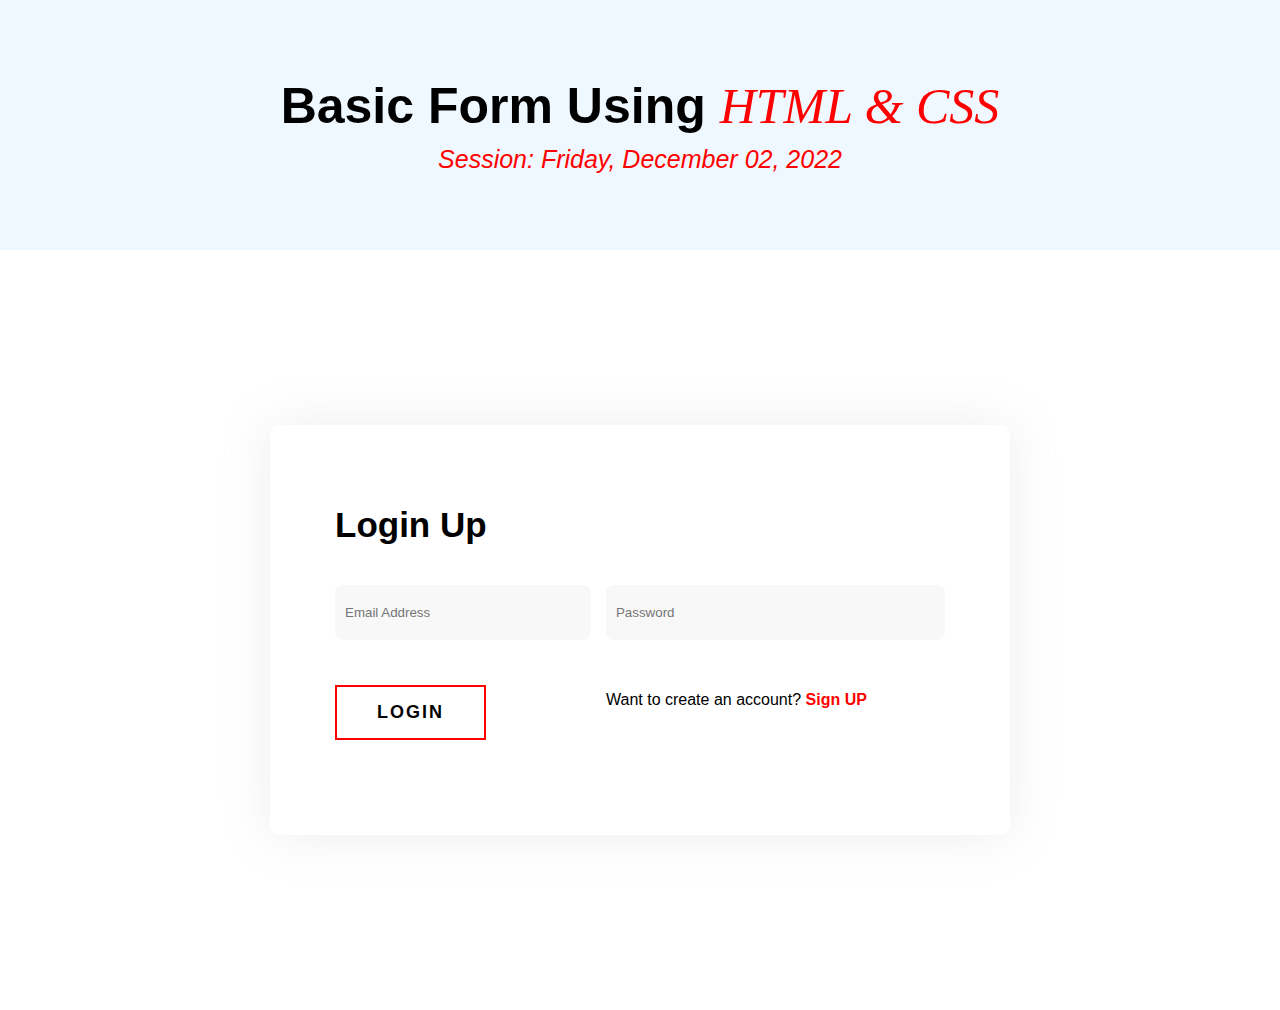
<file: login.html>
<html>

<head>
    <title>Basic Form Using HTML & CSS</title>
    <link rel="stylesheet" href="form.css">
</head>

<body>
    <div class="container">
        <div class="wrapper">
            <div class="info-wrapper">
                <div class="info">
                    <h1>Basic Form Using <span>html & css</span></h1>
                    <p>Session: Friday, December 02, 2022</p>
                </div>
            </div>
            <div class="form-box">
                <div class="form-wraper">
                    <h1>Login Up</h1>
                    <form>
                        <table>
                            <tr>
                                <td><input type="text" placeholder="Email Address"></td>
                                <td><input type="password" placeholder="Password"></td>
                            </tr>
                            <tr>
                                <td><button type="submit">Login</button></td>
                                <td><p>Want to create an account? <span><a href="signup.html">Sign UP</a></span></p></td>
                            </tr>
                        </table>
                    </form>
                </div>
            </div>
        </div>
    </div>
</body>

</html>
</file>
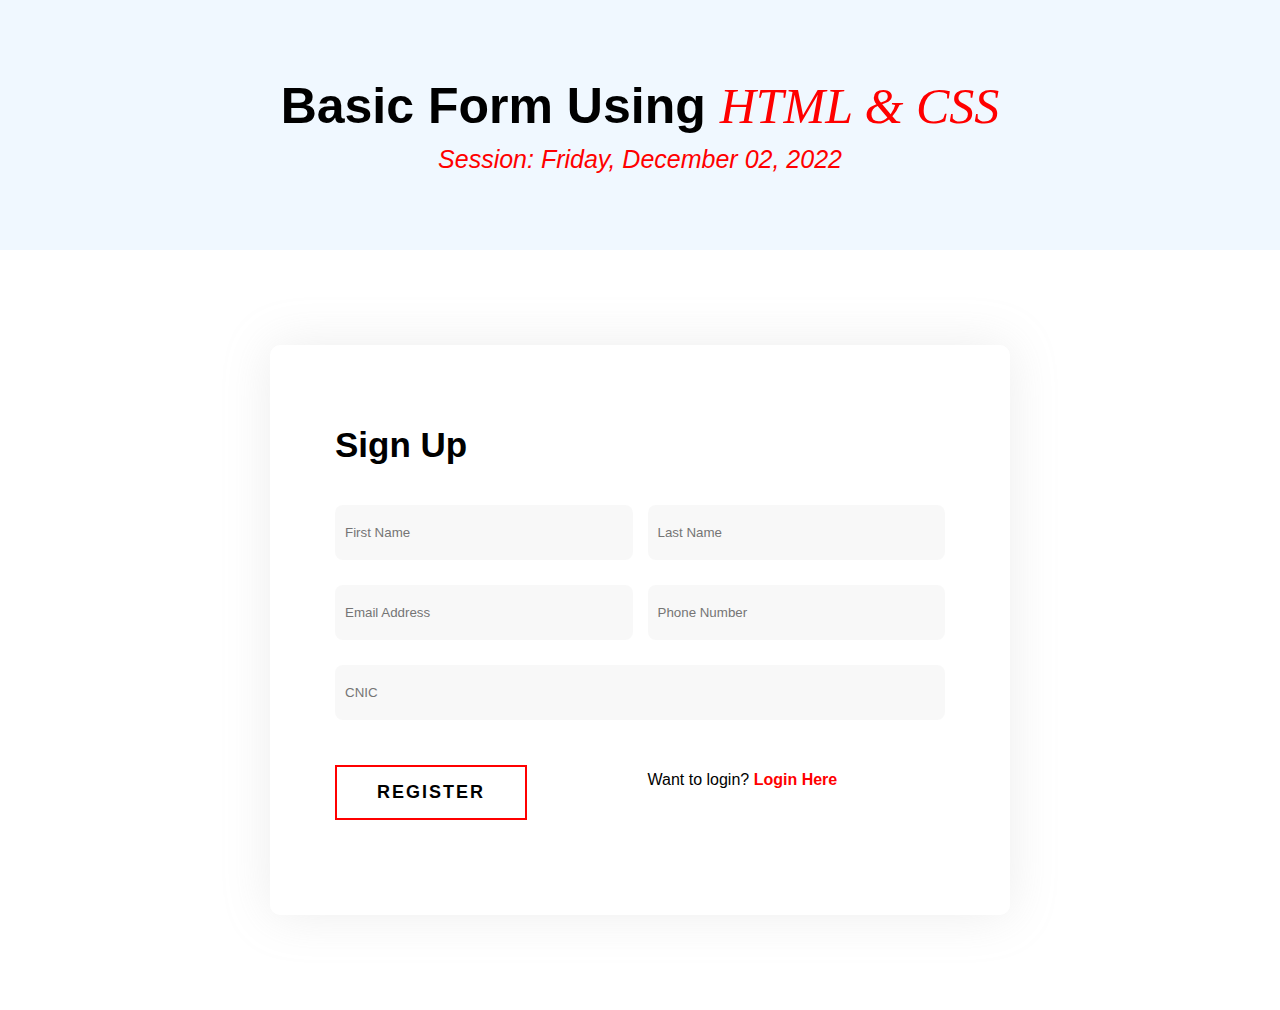
<file: signup.html>
<html>

<head>
    <title>Basic Form Using HTML & CSS</title>
    <link rel="stylesheet" href="form.css">
</head>

<body>
    <div class="container">
        <div class="wrapper">
            <div class="info-wrapper">
                <div class="info">
                    <h1>Basic Form Using <span>html & css</span></h1>
                    <p>Session: Friday, December 02, 2022</p>
                </div>
            </div>
            <div class="form-box">
                <div class="form-wraper">
                    <h1>Sign Up</h1>
                    <form>
                        <table>
                            <tr>
                                <td><input type="text" placeholder="First Name"></td>
                                <td><input type="text" placeholder="Last Name"></td>
                            </tr>
                            <tr>
                                <td><input type="email" placeholder="Email Address"></td>
                                <td><input type="phone" placeholder="Phone Number"></td>
                            </tr>
                            <tr>
                                <td colspan="2"><input type="text" placeholder="CNIC"></td>
                            </tr>
                            <tr>
                                <td><button type="submit">Register</button></td>
                                <td><p>Want to login? <span><a href="login.html">Login Here</a></span></p></td>
                            </tr>
                        </table>
                    </form>
                </div>
            </div>
        </div>

    </div>
</body>

</html>
</file>
<file: form.css>
*{
    margin: 0px;
    padding: 0px;
}
.hero{
    height: 100vh;
    width: 100vw;
    background-image: url("media/dark.jpg");
    background-position: center;
    background-size: cover;
    background-repeat: no-repeat;
    display: flex;
    justify-content: center;
    align-items: center;
}
.hero .text{
    width: 50%;
    color: red;
    font-family: Verdana, Geneva, Tahoma, sans-serif;
    font-weight: 800;
    font-size: 35px;
    text-align: center;
    font-style: italic;
}
.container{
    width: 100%;
    height: auto;
    font-family: Arial, Helvetica, sans-serif;
}
.wrapper{
    
}

/* Info Text Styling */
.info-wrapper{
    background-color: aliceblue;
    display: flex;
    justify-content: center;
    align-items: center;
    height: 250px;
}
.info-wrapper .info p{
    text-align: center;
    font-size: 25px;
    font-style: italic;
    color: red;
}
.info h1{
    font-weight: 900;
    font-size: 50px;
    padding-bottom: 10px;
}
.info h1 span{
    color: red;
    font-style: italic;
    font-weight: 400;
    text-transform: uppercase;
    font-family: 'Times New Roman', Times, serif;
}


/* Form Styling */
.form-box{
    display: flex;
    justify-content: center;
    align-items: center;
    height: 600px;
    padding: 80px 0px;
}
.form-wraper{
    background-color: rgb(255, 255, 255);
    padding: 80px 50px;
    box-shadow: 0px 0px 50px #a7a7a733;
    border-radius: 10px;
    width: 50%;
}
.form-wraper h1{
    font-size: 35px;
    font-weight: 800;
    padding-bottom: 20px;
    margin-left: 15px;
}
table{
    width: 100%;
    border-spacing: 15px;
}
form input{
    padding: 20px 10px;
    border: none;
    background-color: #b1b1b117;
    width: 100%;
    margin: 5px 0px;
    outline: none;
    border-radius: 8px;
}
form input:focus{
    background-color: white;
    border: 1px solid red;
}
form button{
    padding: 15px 40px;
    margin-top: 25px;
    text-transform: uppercase;
    letter-spacing: 2;
    font-size: 18px;
    font-weight: bold;
    background-color: rgba(255, 0, 0, 0);
    border: 2px solid red;
    border-radius: 0px;
}
form button:hover{
    background-color: red;
    color: white;
    border: 2px solid red;
    border-radius: 50px;
    transition: 0.5s ease-in-out;
}

table tr td span a {
    color: red;
    text-decoration: none;
    font-weight: bold;
}
</file>
